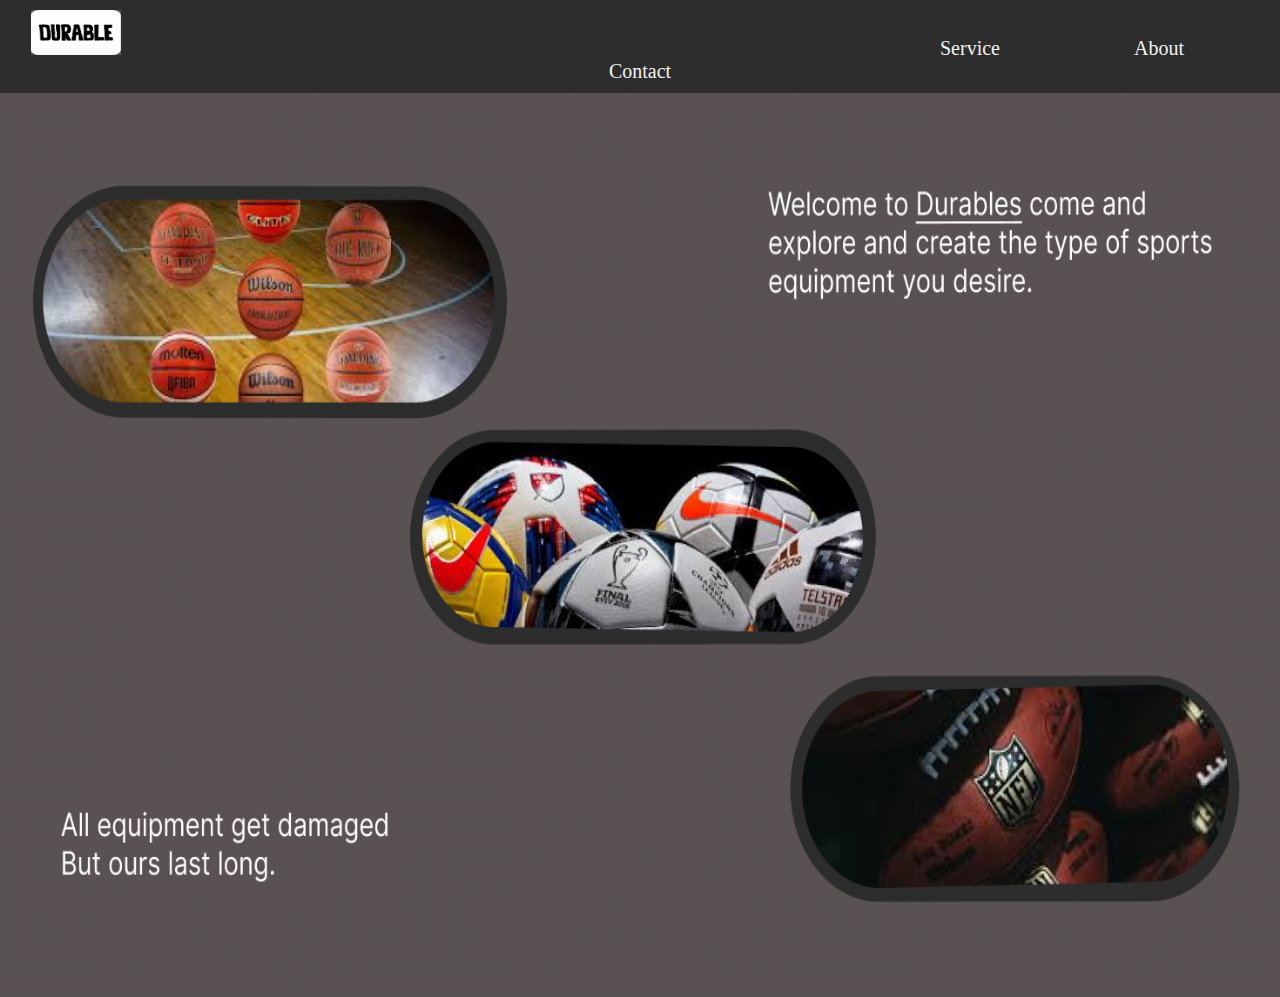
<file: index.html>
<!DOCTYPE html>
<html>

<head>
  <meta charset="utf-8">
  <meta name="viewport" content="width=device-width">
  <title>Durable</title>
  <link href="style.css" rel="stylesheet" type="text/css" />
</head>

<body>  
  <div class="topnav" style="text-align: center; padding: 10px;">
       <img class="Durable" src="Durable_Img.png" width="90" height="45">
     <a href="service.html">Service</a>
    <a href="about.html">About</a>
    <a href="contact.html">Contact</a>
  </div>
  
  <img class="Img" src="Website_Img.png">

</body>

</html>
</file>
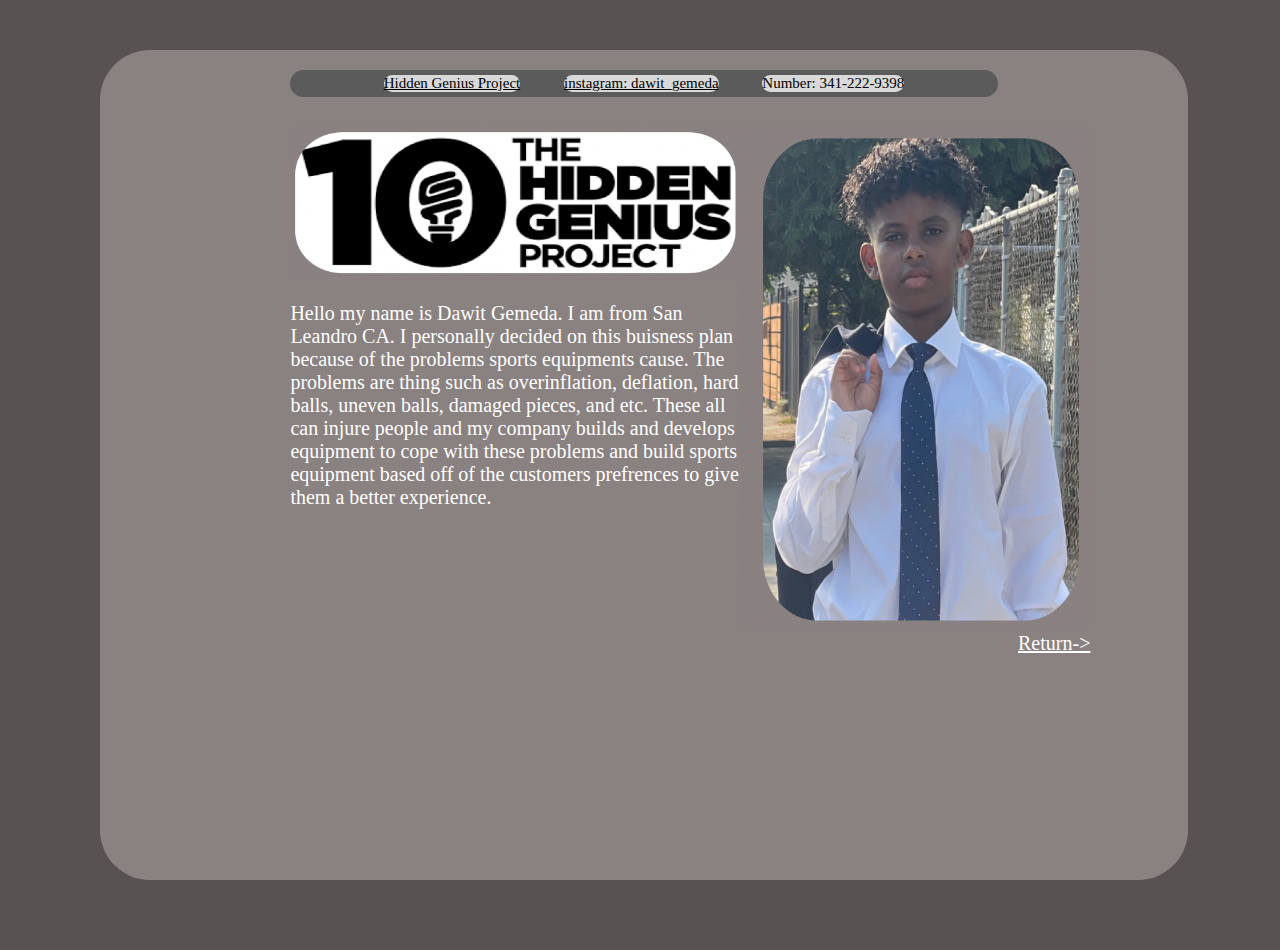
<file: about.html>
<!DOCTYPE html>

<html>

<head>
  <meta charset="utf-8">
  <meta name="viewport" content="width=device-width">
  <title>About</title>
  <link href="style.css" rel="stylesheet" type="text/css" />
</head>

<body>
  <div class="About-box" style="text-align: center;" >
    <div class="Info-box" >

      <div class="nav-item hidden-box" >
        <a class="Hidden" href="https://www.hiddengeniusproject.org/">Hidden Genius Project </a>
      </div>
      <div class="nav-item Ig-box" >
       <a class="Ig" href="https://www.instagram.com/">instagram: dawit_gemeda</a>
      </div>
      <div class="nav-item Num-box" >
        Number: 341-222-9398
      </div>
    </div>
    <div class="main-content">
      <div class="box first-half">
          <img class="Hidden_Genius body" src="Hidden_Genius.png" width="450" height="150">
        <p>Hello my name is Dawit Gemeda. I am from San Leandro CA. I personally decided on this buisness plan because of the problems sports equipments cause. The problems are thing such as overinflation, deflation, hard balls, uneven balls, damaged pieces, and etc. These all can injure people and my company builds and develops equipment to cope with these problems and build sports equipment based off of the customers prefrences to give them a better experience. </p>
      </div>

      <div class="box second-half">
        <img class="Me_Img body" src="Me_Img.png" width="350" height="500">
        <a class="Return" href="index.html">Return-></a>
      </div>
    </div>
  </div>
</body>
</html>
</file>
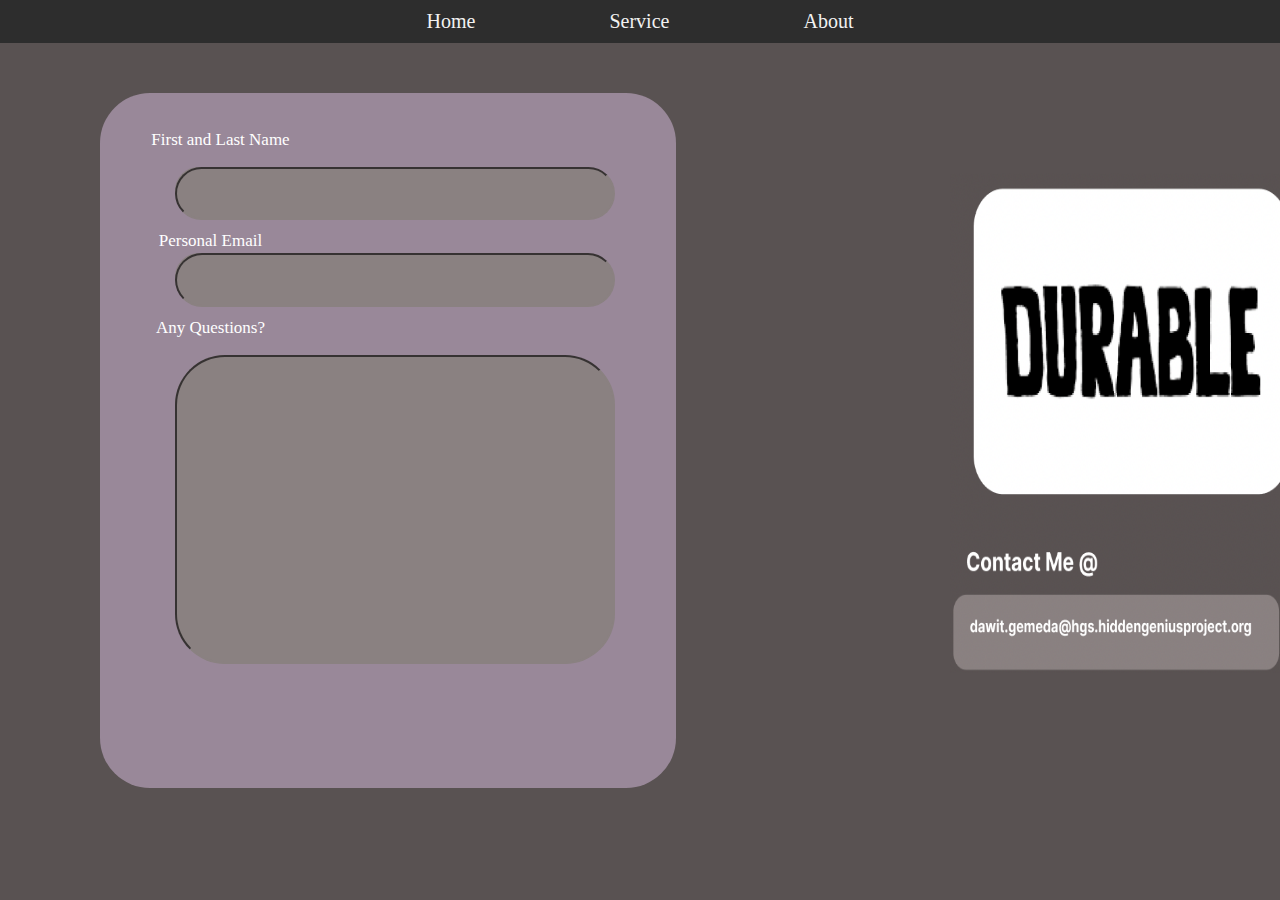
<file: contact.html>
<!DOCTYPE html>
<html>

<head>
  <meta charset="utf-8">
  <meta name="viewport" content="width=device-width">
  <title>Contact</title>
  <link href="style.css" rel="stylesheet" type="text/css" />
</head>
  
<body>
    <div class="topnav" style="text-align: center; padding: 10px;">
    <a href="index.html">Home</a> 
    <a href="service.html">Service</a>
    <a href="about.html">About</a>
  </div>
  <div class="Contact-box" style="text-align: center;">
    <p style="margin-right: 335px;">First and Last Name</p>
    <div class="Contact-First-and-Last-Name">
      <input class="name" type="text">

      
    </div>
    <p style="margin-right: 355px;" style="margin-top: 100px;">Personal Email</p>
    <div class="Contact-Email">
      <input class="email" type="text" style="text-align: auto;">

      
    </div>
    <p style="margin-right: 355px;">Any Questions?</p>
    <div class="Contact-Question">
      <input class="question" type="text">

      
    </div>
    <img class="Contact-Img" src="Contact_Img.png"">
  </div>
  
</body>

</html>
</file>
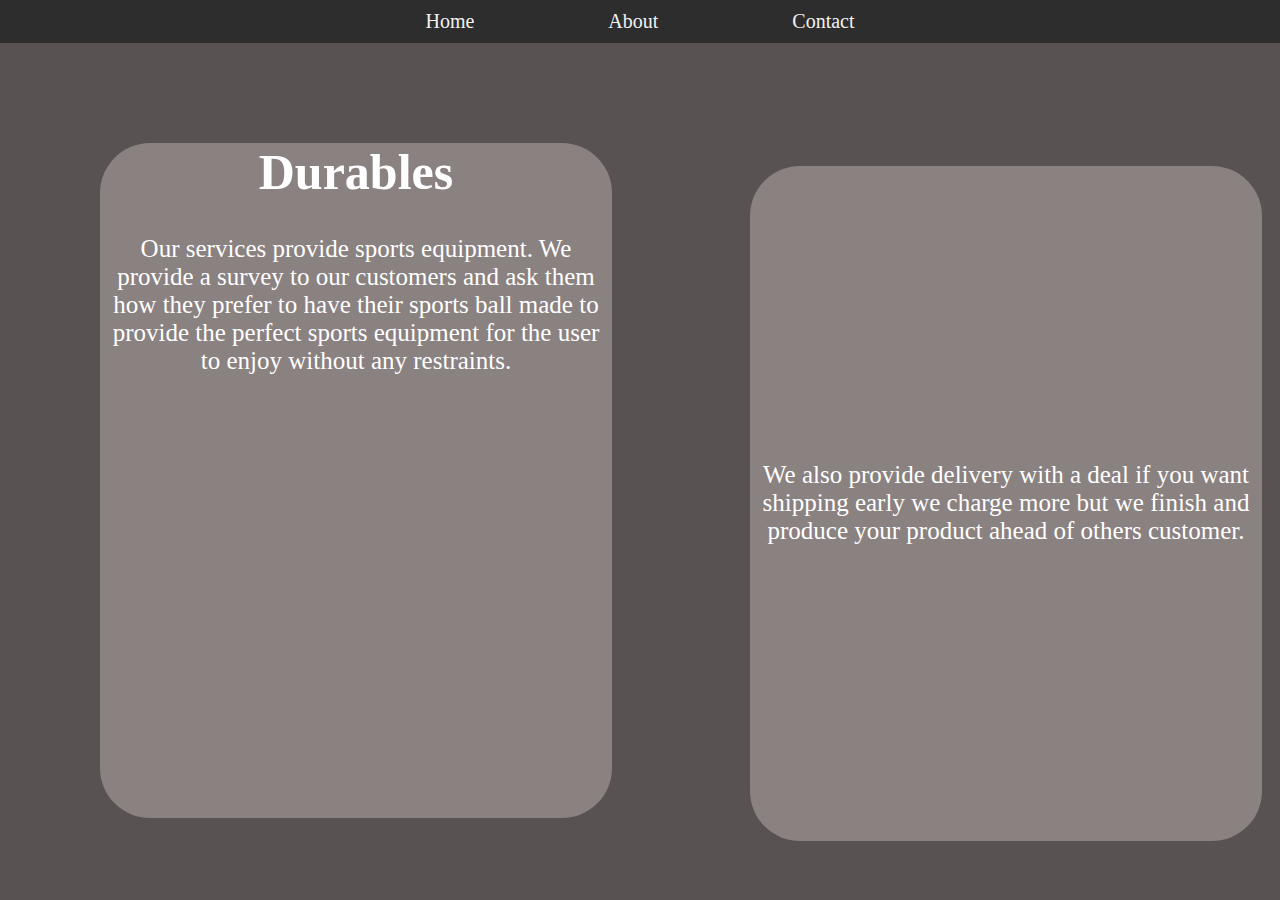
<file: service.html>
<!DOCTYPE html>
<html>

<head>
  <meta charset="utf-8">
  <meta name="viewport" content="width=device-width">
  <title>Service</title>
  <link href="style.css" rel="stylesheet" type="text/css" />
</head>

<body>
   <div class="topnav" style="text-align: center; padding: 10px;">
    <a href="index.html">Home</a> 
    <a href="about.html">About</a>
    <a href="contact.html">Contact</a>
  </div>
<div class="Service-box" style="text-align: center;" >
  <h1>Durables</h1>
  <p>Our services provide sports equipment. We provide a survey to our customers and ask them how they prefer to have their sports ball made to provide the perfect sports equipment for the user to enjoy without any restraints.</p>
  <div class="Service-box2" style="text-align: center;">
      <p>We also provide delivery with a deal if you want shipping early we charge more but we finish and produce your product ahead of others customer.</p>
  </div>
  
</div>
  
</body>

</html>
</file>
<file: style.css>
html, body {
  background-color: #595252;
  margin: 0%;
  height: 100%;
  width: 100%;
}
 
.Img {
  height: 100%;
  width: 100%;
}

.Durable {
  margin-right: 750px;
}

.topnav {
  overflow: hidden;
  background-color: #2D2D2D;
}

.topnav a {
  color: #f2f2f2;
  text-align: center;
  padding: 14px 65px;
  text-decoration: none;
  font-size: 20px;
}

.topnav a:hover {
  background-color: #ddd;
  color: black;
}

.topnav a.active {
  background-color: #04AA6D;
  color: white;
}

.Service-box {
  background-color: #8A8181;
  width: 40%;
  height: 75%;
  border-radius: 50px;
  margin-top: 100px;
  margin-left: 100px;
  font-size: 25px;
  color: white;
}

.Service-box2{
  background-color: #8A8181;
  width: 100%;
  height: 100%;
  border-radius: 50px;
  margin-top: -234px;
  margin-left: 650px;
  display: flex;
  justify-content: center;
  align-items: center;
  font-size: 25px;
  color: white;
}

.About-box {
  padding-top: 20px;
  background-color: #8A8181;
  width: 85%;
  height: 90%;
  border-radius: 50px;
  margin-top: 50px;
  margin-left: 100px;
  font-size: 25px;
  color: white;
}

.Info-box {
  background-color: #5B5B5B;
  width: 65%;
  height: auto;
  border-radius: 50px;
  margin: auto;
  font-size: 15px;
  color: white;
}

.hidden-box {
  background-color: #D9D9D9;
  border-radius: 50px;
  margin-bottom: 10px;
  font-size: 15px;
  color: black;
}

.Ig-box {
  background-color: #D9D9D9;
  border-radius: 50px;
  margin-top: 10px;
  font-size: 15px;
  color: black;
}

.Num-box {
  background-color: #D9D9D9;
  border-radius: 50px;
  margin-top: 10px;
  font-size: 15px;
  color: black;
}

.nav-item {
  margin: 5px 20px;
  display: inline-block;
  
}


.main-content {
  margin: auto;
  width: 65%;
  height: auto;
  border-radius: 50px;
  font-size: 20px;
  text-align: left;
  display: flex;
  
}

.box {
  display: inline-block;
  verticle-align: center;
}

.first-half {
  margin-top: 30px;
  margin-bottom: 10px;
}

.second-half {
  margin-top: 30px;
  margin-bottom: 10px;
  text-align: right;
  color: white;
}

.Contact-box {
  padding-top: 20px;
  background-color: #998899;
  width: 45%;
  height: 75%;
  border-radius: 50px;
  margin-top: 50px;
  margin-left: 100px;
  font-size: 17px;
  color: white;
}

.Contact-First-and-Last-Name{
  background-color: #8A8181;
  width: 75%;
  height: 7%;
  border-radius: 50px;
  margin-top: 10px;
  margin-left: 75px;
  font-size: 20px;
  color: white;
}

.Contact-Email{
  background-color: #8A8181;
  width: 75%;
  height: 7%;
  border-radius: 50px;
  margin-top: -15px;
  margin-left: 75px;
  
}

.Contact-Question{
  background-color: #8A8181;
  width: 75%;
  height: 45%;
  border-radius: 50px;
  margin-top: 10px;
  margin-left: 75px;
  
}

.name{
  border-color: #8A8181;
  background-color: #8A8181;
  width: 100%;
  height: 100%;
  border-radius: 50px;
  font-size: 25px;
}


.email{
  border-color: #8A8181;
  background-color: #8A8181;
  width: 100%;
  height: 100%;
  border-radius: 50px;
  font-size: 25px;
}

.question{
  border-color: #8A8181;
  background-color: #8A8181;
  width: 100%;
  height: 100%;
  border-radius: 50px;
  font-size: 25px;
  text-combine-upright: auto;
}

.Contact-Img{
  width:350px;
  height:500px;
  margin-top: -850px; 
  margin-left: 850px;
}

.Return{
  color: white;
  font-size: 20px;
}

.Hidden{
  color: black;
}

.Ig{
  color: black;
}
</file>
